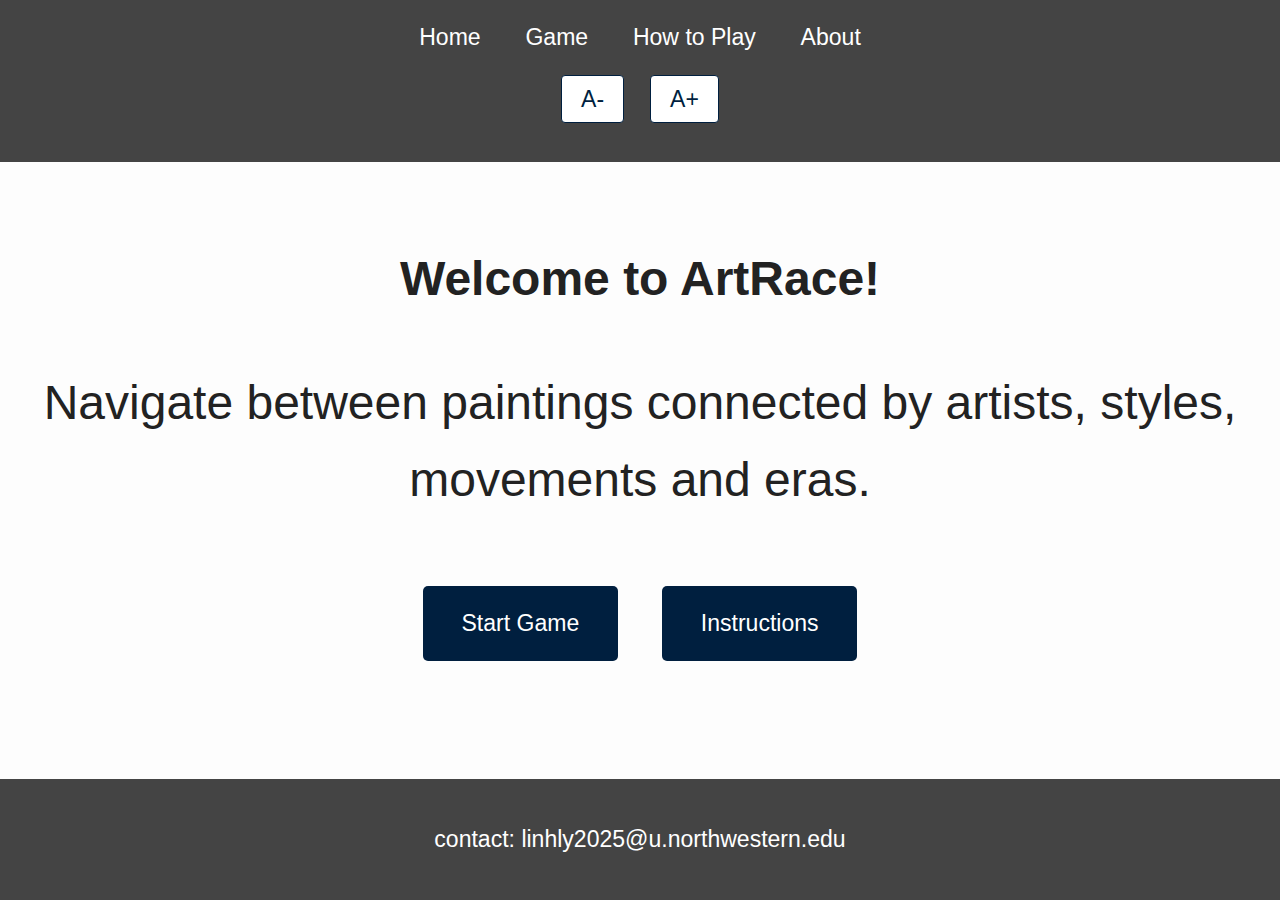
<file: index.html>
<!DOCTYPE html>
<html lang="en">
<head>
  <meta charset="UTF-8">
  <title>ArtRace | Welcome</title>
  <link rel="stylesheet" href="asset/css/style.css">
</head>

<body>
  <nav aria-label="Main navigation">
    <a href="index.html">Home</a>
    <a href="game.html">Game</a>
    <a href="instructions.html">How to Play</a>
    <a href="about.html">About</a>

    <div id="font-size-controls" style="text-align:center; margin: 1rem 0;">
      <button id="decrease-font" aria-label="Decrease font size">A-</button>
      <button id="increase-font" aria-label="Increase font size">A+</button>
    </div>
  </nav>

  <main class="centered-main full-height spaced-text">
    <h1 class="main-header">Welcome to ArtRace!</h1>
    <p class="main-header">Navigate between paintings connected by artists, styles, movements and eras.</p>
    <div class="center-buttons">
      <a href="game.html" class="button">Start Game</a>
      <a href="instructions.html" class="button">Instructions</a>
    </div>
  </main>

  <footer>
    <p>contact: <a href="mailto:linhly2025@u.northwestern.edu">linhly2025@u.northwestern.edu</a></p>
  </footer>
  
  <script type="text/javascript" src="asset/js/main.js"></script>
</body>
</html>
</file>
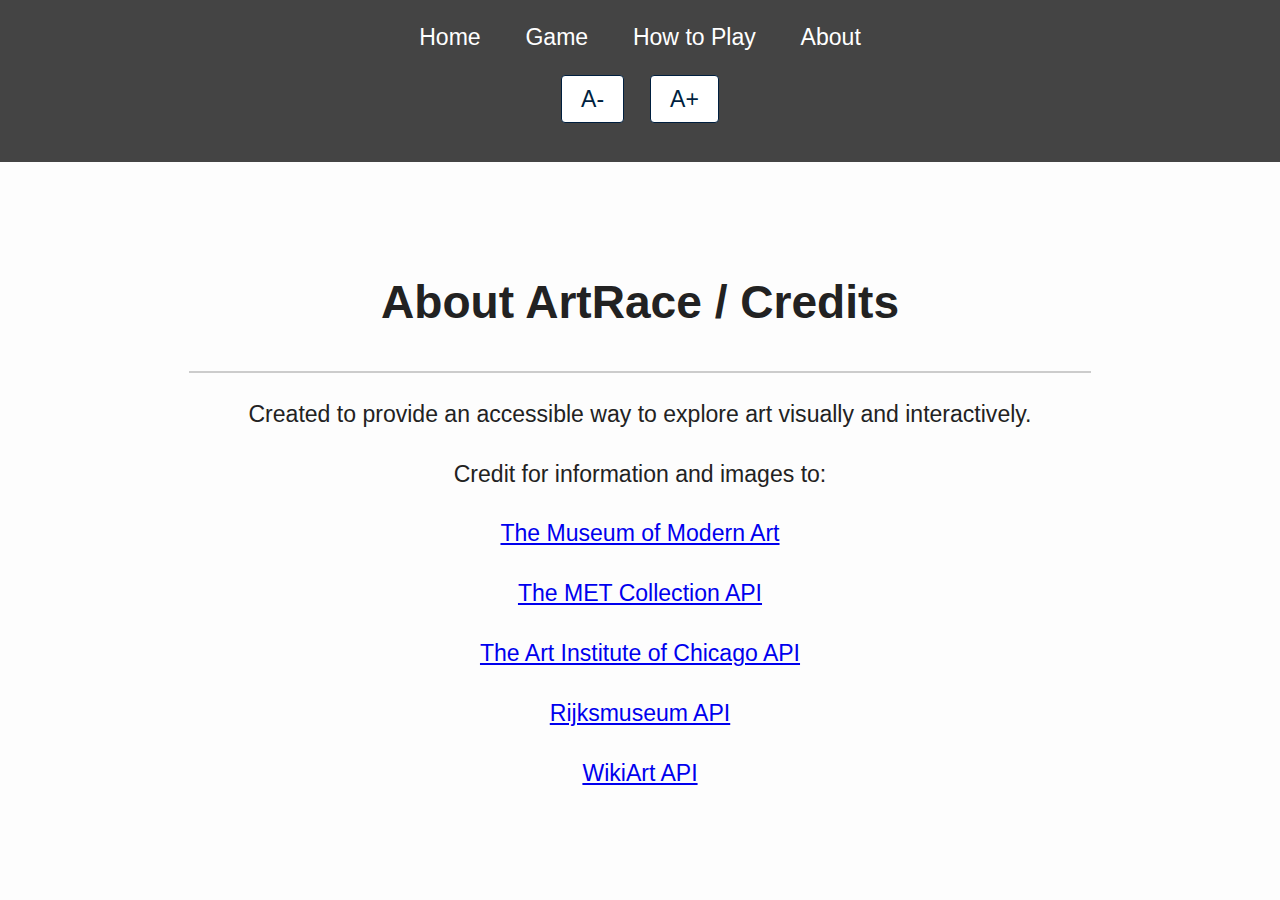
<file: about.html>
<!DOCTYPE html>
<html lang="en">
<head>
  <meta charset="UTF-8">
  <title>ArtRace | About</title>
  <link rel="stylesheet" href="asset/css/style.css">
</head>
<body>
  <nav aria-label="Main navigation">
    <a href="index.html">Home</a>
    <a href="game.html">Game</a>
    <a href="instructions.html">How to Play</a>
    <a href="about.html">About</a>

    <div id="font-size-controls" style="text-align:center; margin: 1rem 0;">
      <button id="decrease-font" aria-label="Decrease font size">A-</button>
      <button id="increase-font" aria-label="Increase font size">A+</button>
    </div>

  </nav>

  <main class="centered-main full-height spaced-text">
    <h1>About ArtRace / Credits</h1>
    <hr class="center-line" aria-hidden="true">
    <p>Created to provide an accessible way to explore art visually and interactively.</p>
    <p>Credit for information and images to:</p>
    <p><a href="https://www.moma.org/" target="_blank" rel="noopener noreferrer">The Museum of Modern Art</a></p>
    <p><a href="https://metmuseum.org/" target="_blank" rel="noopener noreferrer">The MET Collection API</a></p>
    <p><a href="https://api.artic.edu/" target="_blank" rel="noopener noreferrer">The Art Institute of Chicago API</a></p>
    <p><a href="https://www.rijksmuseum.nl/en" target="_blank" rel="noopener noreferrer">Rijksmuseum API</a></p>
    <p><a href="https://www.wikiart.org/" target="_blank" rel="noopener noreferrer">WikiArt API</a></p>
  </main>

  <script src="asset/js/main.js"></script>
</body>
</html>
</file>
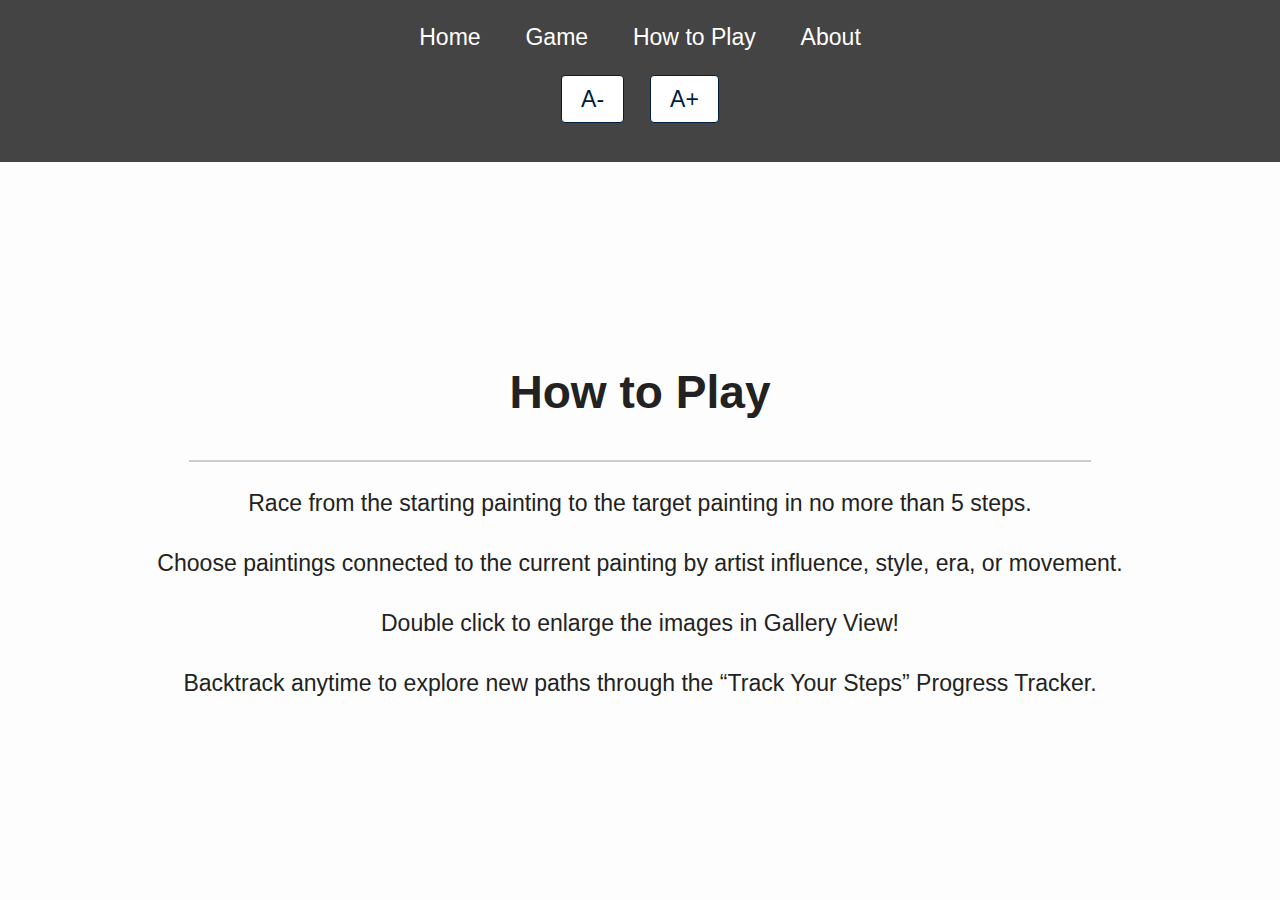
<file: instructions.html>
<!DOCTYPE html>
<html lang="en">
<head>
  <meta charset="UTF-8">
  <title>ArtRace | Instructions</title>
  <link rel="stylesheet" href="asset/css/style.css">
</head>
<body>
  <nav aria-label="Main navigation">
    <a href="index.html">Home</a>
    <a href="game.html">Game</a>
    <a href="instructions.html">How to Play</a>
    <a href="about.html">About</a>

    <div id="font-size-controls" style="text-align:center; margin: 1rem 0;">
      <button id="decrease-font" aria-label="Decrease font size">A-</button>
      <button id="increase-font" aria-label="Increase font size">A+</button>
    </div>

  </nav>

  <main class="centered-main full-height spaced-text">
    <h1>How to Play</h1>
    <hr class="center-line" aria-hidden="true">
    <p>Race from the starting painting to the target painting in no more than 5 steps.</p>
    <p>Choose paintings connected to the current painting by artist influence, style, era, or movement.</p>
    <p>Double click to enlarge the images in Gallery View!</p>
    <p>Backtrack anytime to explore new paths through the “Track Your Steps” Progress Tracker.</p>
  </main>

  <script src="asset/js/main.js"></script>
</body>
</html>
</file>
<file: asset/css/style.css>
/* Box sizing reset */
* {
  box-sizing: border-box;
}

/* Base styles */
html, body {
  height: 100%;
  margin: 0;
  padding: 0;
  display: flex;
  flex-direction: column;
  font-family: Arial, Helvetica, sans-serif;
  font-size: 1.2rem;
  background-color: #fdfdfd;
  color: #222;
  line-height: 1.6;
}

img {
  max-width: 100%;
  height: auto;
}


@media (min-width: 768px) {
  .subtitle {
    font-size: 2rem;
  }

  body {
    font-size: 1.25rem;
  }
}

/* Typography */
h1 {
  text-align: center;
  margin-top: 1rem;
}

.subtitle {
  font-size: 1.5rem;
  text-align: center;
}

.main-header {
  font-size: 2.5rem;
  text-align: center;
}

/* Navigation */
nav {
  background-color: #444;
  padding: 1rem;
  text-align: center;
}

nav a {
  color: #fff;
  margin: 0 1rem;
  text-decoration: none;
}

nav a:focus,
nav a:hover {
  text-decoration: underline;
}

/* Buttons */
.button {
  display: inline-block;
  margin: 1rem;
  padding: 1rem 2rem;
  background-color: #001f3f;
  color: #fff;
  text-decoration: none;
  border-radius: 5px;
}

.button:focus,
.button:hover {
  outline: 2px solid #001f3f;
  background-color: #003366;
}

#font-size-controls button {
  font-size: 1.2rem;
  margin: 0 0.5rem;
  padding: 0.5rem 1rem;
  cursor: pointer;
  border: 1px solid #001f3f;
  border-radius: 4px;
  background-color: #fff;
  color: #001f3f;
}

#font-size-controls button:focus,
#font-size-controls button:hover {
  background-color: #001f3f;
  color: white;
  outline: none;
}

/* Layout */
main {
  max-width: 1600px;
  width: 100%;
  padding: 2rem;
  margin: auto;
}

.center-line {
  width: 75%;
  margin: 1rem auto;
  border: 1px solid #ccc;
}

.center-buttons {
  text-align: center;
  margin-top: 2rem;
}

.centered-main {
  text-align: center;
}

/* Game Top Section */
.game-top {
  display: flex;
  flex-wrap: wrap;
  justify-content: space-between;
  gap: 1rem;
  padding: 1rem;
}

.target-image {
  max-width: 360px;
  width: 100%;
  height: auto;
  border: 2px solid #333;
  border-radius: 6px;
  margin-bottom: 1rem;
  flex: 0 1 360px;
}

.painting-info {
  flex: 1 1 350px;
  min-width: 250px;
}

.tracker {
  flex: 0 1 300px;
  min-width: 220px;
  max-height: 300px;
  overflow-y: auto;
  border: 1px solid #ccc;
  padding: 1rem;
  border-radius: 5px;
  background-color: #fafafa;
}

.tracker-scroll:focus {
  outline: 3px dashed #001f3f;
}

.circle {
  width: 30px;
  height: 30px;
  background-color: #e0e0e0;
  border-radius: 50%;
  text-align: center;
  line-height: 30px;
  margin-bottom: 0.5rem;
  display: inline-block;
}

/* Game Bottom Section */
.game-bottom {
  display: flex;
  flex-wrap: wrap;
  justify-content: space-between;
  gap: 1rem;
  padding: 1rem 0;
}

.choice {
  flex: 1 1 22%;
  max-width: 22%;
  min-width: 200px;
  margin: 0.5rem;
  text-align: center;
}

.choice img {
  width: 100%;
  height: auto;
  border: 1px solid #666;
  border-radius: 4px;
  margin-bottom: 0.5rem;
}

.choice p {
  margin: 0.3rem 0;
}

.choice img:focus {
  outline: 4px solid #005fcc;
  outline-offset: 4px;
}

.target-image:focus {
  outline: 4px solid #005fcc;
  outline-offset: 4px;
}

/* Responsive Media Queries */
@media (max-width: 900px) {
  .game-top {
    justify-content: center;
  }

  .target-image,
  .painting-info,
  .tracker {
    flex: 1 1 100%;
    max-width: 100%;
    min-width: auto;
  }

  .choice {
    flex: 1 1 45%;
    max-width: 45%;
    min-width: auto;
  }
}

@media (max-width: 600px) {
  .game-bottom {
    justify-content: center;
  }

  .choice {
    flex: 1 1 90%;
    max-width: 90%;
    min-width: auto;
  }
}

/* Footer */
footer {
  background-color: #444;
  color: white;
  text-align: center;
  padding: 1rem;
  margin-top: 2rem;
}

footer a {
  color: white;
  text-decoration: none;
}

footer a:hover,
footer a:focus {
  text-decoration: underline;
}

/* Lightbox */
#lightbox {
  display: none;
  position: fixed;
  top: 0;
  left: 0;
  width: 100%;
  height: 100%;
  background-color: rgba(0, 0, 0, 0.9);
  justify-content: center;
  align-items: center;
  z-index: 1000;
}

.lightbox-content {
  position: relative;
  max-width: 90%;
  max-height: 90%;
  text-align: center;
}

#lightbox-image {
  max-width: 100%;
  max-height: 80vh;
}

.lightbox-controls {
  margin-top: 10px;
}

.lightbox-controls button {
  background-color: #fff;
  border: none;
  font-size: 2rem;
  margin: 0 20px;
  cursor: pointer;
  padding: 10px 20px;
}

.close,
.lightbox-content .close {
  position: absolute;
  top: 10px;
  right: 20px;
  color: white;
  font-size: 3rem;
  font-weight: bold;
  background: none;
  border: none;
  cursor: pointer;
}
</file>
